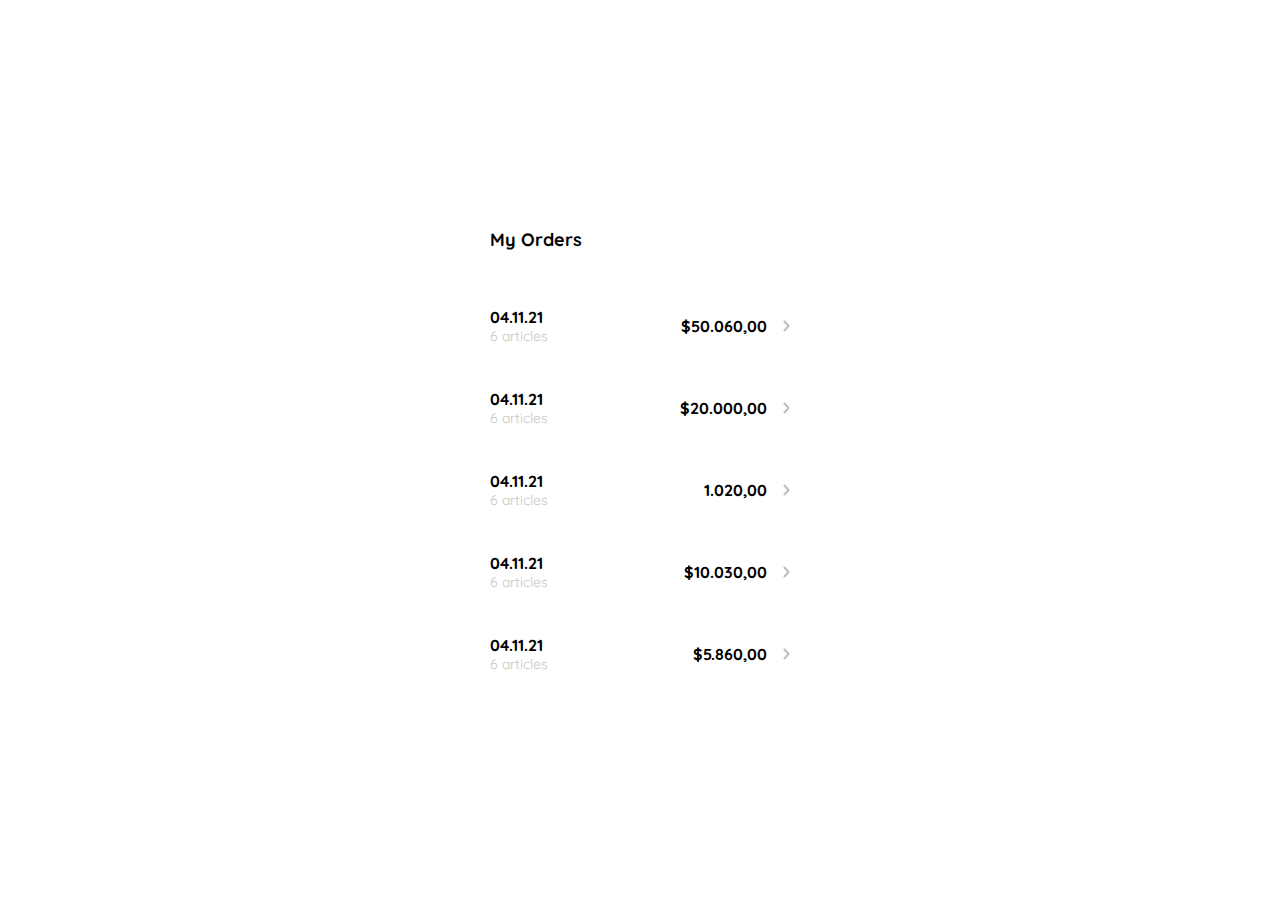
<file: 11-MyOrders.html>
<!DOCTYPE html>
<html lang="en">
<head>
    <meta charset="UTF-8">
    <meta http-equiv="X-UA-Compatible" content="IE=edge">
    <meta name="viewport" content="width=device-width, initial-scale=1.0">
    <link rel="preconnect" href="https://fonts.googleapis.com">
    <link rel="preconnect" href="https://fonts.gstatic.com" crossorigin>
    <link href="https://fonts.googleapis.com/css2?family=Quicksand:wght@300;500;700&display=swap" rel="stylesheet">
    <title>Document</title>
    <style>
        :root{
            --white:#ffffff;
            --black: #000000;    
            --very-light-pink: #c7c7c7;
            --text-input-field: #f7f7f7;
            --hospital-green: #ACD9b2;
            --md: 16px;
            --sm: 14px;
            --lg: 18px;
        }
        body{
            font-family: 'Quicksand', sans-serif;
        }
        .my-order{
            width: 100%;
            height: 100vh;
            display: grid;
            place-items: center;
        }
        .title{
            font-size: var(--lg);
            margin-bottom: 40px;
        }
        .my-order-container{
            display: grid;
            grid-template-rows: auto 1fr auto;
            width: 300px;
        }
        .my-order-content{
            display: flex;
            flex-direction: column;
        }
        .order{
            display: grid;
            grid-template-columns: auto 1fr auto;
            gap: 16px;
            align-items: center;
            margin-bottom: 12px;
        }
        .order p:nth-child(1){
            display: flex;
            flex-direction: column;
        }


        .order p span:nth-child(1){
            font-size: var(--md);
            font-weight: bold;
        } 
        .order p span:nth-child(2){
            font-size: var(--sm);
            color: var(--very-light-pink);
        } 
        .order p:nth-child(2){
            text-align: end;
            font-weight: 700;
        }
        
    </style>
</head>
<body>
    <div class="my-order">
        <div class="my-order-container">
            <h1 class="title">My Orders</h1>
            <div class="my-order-content">
                <div class="order">
                    <p>
                        <span>04.11.21</span>
                        <span>6 articles</span>
                    </p>
                    <p>$50.060,00</p>
                    <img src="./icons/flechita.svg" alt="Arrow">
                </div>
                <div class="order">
                    <p>
                        <span>04.11.21</span>
                        <span>6 articles</span>
                    </p>
                    <p>$20.000,00</p>
                    <img src="./icons/flechita.svg" alt="Arrow">
                </div>
                <div class="order">
                    <p>
                        <span>04.11.21</span>
                        <span>6 articles</span>
                    </p>
                    <p>1.020,00</p>
                    <img src="./icons/flechita.svg" alt="Arrow">
                </div>
                <div class="order">
                    <p>
                        <span>04.11.21</span>
                        <span>6 articles</span>
                    </p>
                    <p>$10.030,00</p>
                    <img src="./icons/flechita.svg" alt="Arrow">
                </div>
                <div class="order">
                    <p>
                        <span>04.11.21</span>
                        <span>6 articles</span>
                    </p>
                    <p>$5.860,00</p>
                    <img src="./icons/flechita.svg" alt="Arrow">
                </div>
            </div>
        </div>
    </div>
</body>
</html>
</file>
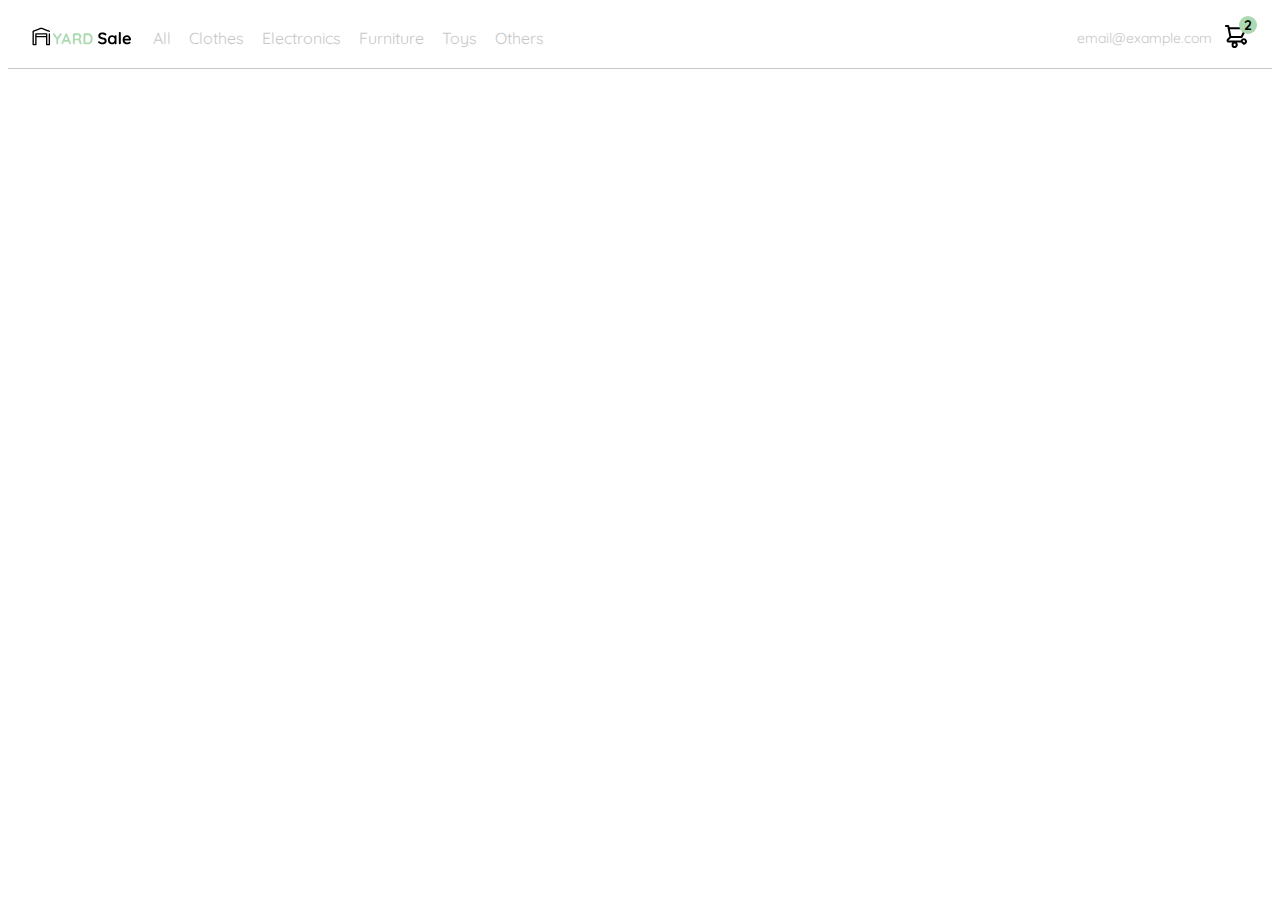
<file: 12-NavBar.html>
<!DOCTYPE html>
<html lang="en">
<head>
    <meta charset="UTF-8">
    <meta http-equiv="X-UA-Compatible" content="IE=edge">
    <meta name="viewport" content="width=device-width, initial-scale=1.0">
    <link rel="preconnect" href="https://fonts.googleapis.com">
    <link rel="preconnect" href="https://fonts.gstatic.com" crossorigin>
    <link href="https://fonts.googleapis.com/css2?family=Quicksand:wght@300;500;700&display=swap" rel="stylesheet">
    <title>Document</title>
    <style>
        :root{
            --white:#ffffff;
            --black: #000000;    
            --very-light-pink: #c7c7c7;
            --text-input-field: #f7f7f7;
            --hospital-green: #ACD9b2;
            --md: 16px;
            --sm: 14px;
            --lg: 18px;
        }
        body{
            font-family: 'Quicksand', sans-serif;
        }
        nav{
            display: flex;
            justify-content: space-between;
            padding: 0 24px;
            border-bottom: 1px solid var(--very-light-pink);
        }
        .menu{
            display: none;
        }
        .logo{
            width: 100px;
        }
        .navbar-left ul,
        .navbar-right ul{
            list-style: none;
            padding: 0;
            margin: 0;
            display: flex;
            align-items: center;
            height: 60px;
        }
        .navbar-left{
            display: flex;
        }
        .navbar-left ul{
            margin-left: 12px;
        }
        .navbar-left ul li a, 
        .navbar-right ul li a{
            text-decoration: none;
            color: var(--very-light-pink);
            border: 1px solid var(--white);
            padding: 8px;
            border-radius: 9px;
        }
        .navbar-left ul li a:hover, 
        .navbar-right ul li a:hover{
            border: 1px solid var(--hospital-green);
            color: var(--hospital-green);
        }
        .navbar-email{
            color: var(--very-light-pink);
            font-size: var(--sm);
            margin-right: 12px;
        }

        .navbar-shopping-cart{
            position: relative;      
        }

        .navbar-shopping-cart div{
            width: 18px;
            height: 18px;
            background-color: var(--hospital-green);
            border-radius: 50%;
            font-size: var(--sm);
            font-weight: bold;
            position: absolute;
            top: -8px;
            right: -9px;
            display: flex;
            justify-content: center;
            align-items: center;
        }

        @media (max-width: 640px) {
            .menu{
                display: block;
            }
            .navbar-left ul{
                display: none;
            }
            .navbar-email{
                display: none;
            }
        }
    </style>    
</head>
<body>
    <nav>
        <img src="./icons/icon_menu.svg" alt="menu" class="menu">

        <div class="navbar-left">
            <img src="./logos/logo_yard_sale.svg" alt="logo" class="logo">

            <ul>
                <li>
                    <a href="">All</a>
                </li>
                <li>
                    <a href="">Clothes</a>
                </li>
                <li>
                    <a href="">Electronics</a>
                </li>
                <li>
                    <a href="">Furniture</a>
                </li>
                <li>
                    <a href="">Toys</a>
                </li>
                <li>
                    <a href="">Others</a>
                </li>
            </ul>
        </div>

        <div class="navbar-right">
            <ul>

                <li class="navbar-email">email@example.com</li>
                <li                 class="navbar-shopping-cart">
                    <img src="./icons/icon_shopping_cart.svg" alt="Shopping Cart">
                    <div>2</div>
                </li>
            </ul>
        </div>
    </nav>
</body>
</html>
</file>
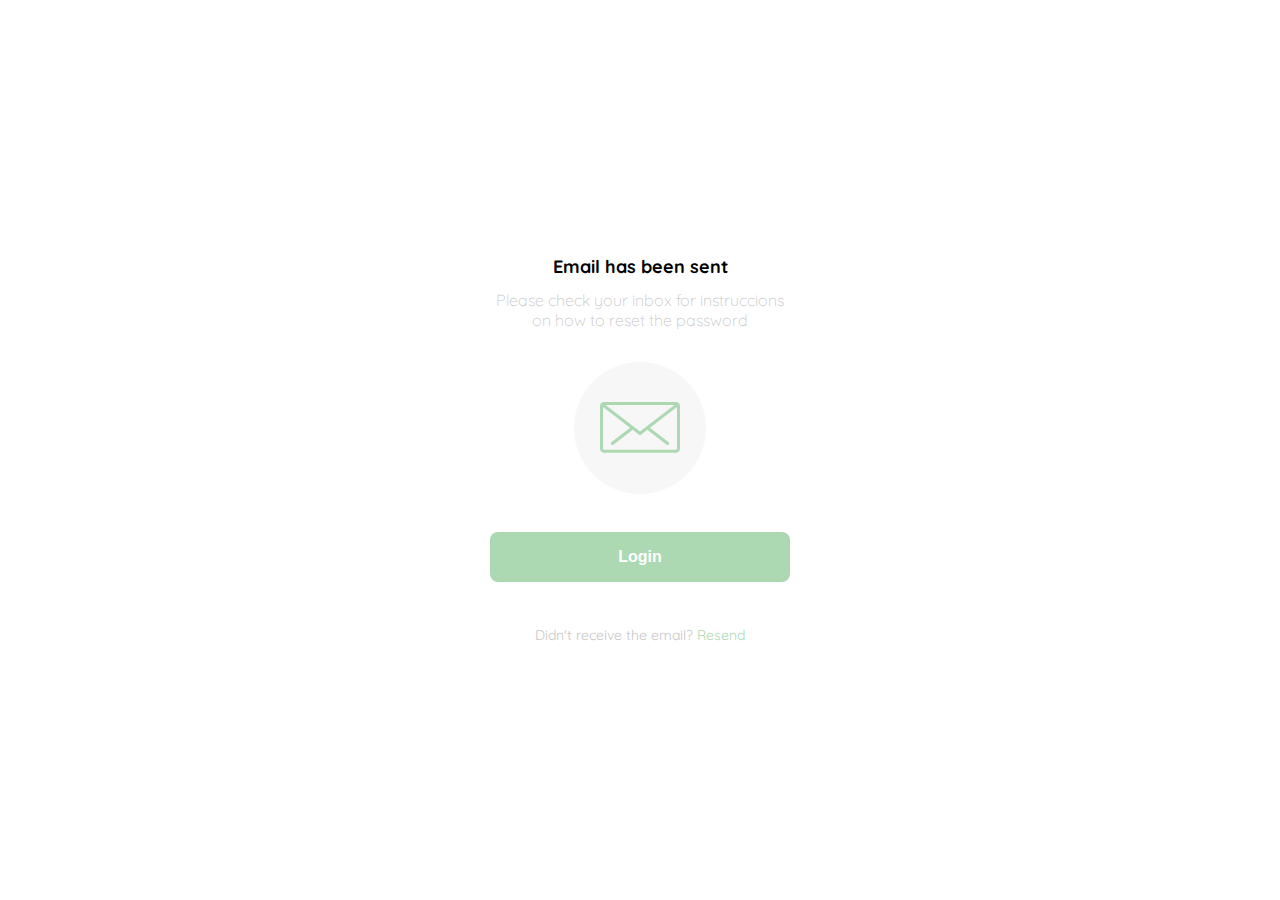
<file: 2-emailSent.html>
<!DOCTYPE html>
<html lang="en">
<head>
    <meta charset="UTF-8">
    <meta http-equiv="X-UA-Compatible" content="IE=edge">
    <meta name="viewport" content="width=device-width, initial-scale=1.0">
    <link rel="preconnect" href="https://fonts.googleapis.com">
    <link rel="preconnect" href="https://fonts.gstatic.com" crossorigin>
    <link href="https://fonts.googleapis.com/css2?family=Quicksand:wght@300;500;700&display=swap" rel="stylesheet">
    <title>Document</title>
    <style>
        :root{
            --white:#ffffff;
            --black: #000000;    
            --very-light-pink: #c7c7c7;
            --text-input-field: #f7f7f7;
            --hospital-green: #ACD9b2;
            --sm: 14px;
            --md: 16px;
            --lg: 18px;
        }
        body{
            margin: 0;
            font-family: 'Quicksand', sans-serif;
        }
        .login{
            width: 100%;
            height: 100vh;
            display: grid;
            place-items: center;
        }
        .form-container{
            display: grid;
            grid-template-rows: auto 1fr auto;
            width: 300px;
            justify-items: center;
        }
        .logo{
           width: 150px;
           margin-bottom: 48px;
           justify-self: center;
           display: none;
        }
        .title{
            font-size: var(--lg);
            margin-bottom: 12px;
            text-align: center;
        }
        .subtitle{
            color: var(--very-light-pink);
            font-size: var(--md);
            font-weight: 300;
            margin-top: 0;
            margin-bottom: 32px;
            text-align: center;
        }

        .email-image{
            width: 132px;
            height: 132px;
            border-radius: 50%;
            background-color: var(--text-input-field);
            display: flex;
            justify-content: center;
            align-items: center;
            margin-bottom: 24px;
        }

        .email-image img{
            width: 80px;
        }
        
        .resend{
            font-size: var(--sm);
        }
        .resend span{
            color:var(--very-light-pink) ;
        }
        .resend a{
            color: var(--hospital-green);
            text-decoration: none;
        }

        .primary-button{
            background-color: var(--hospital-green);
            border-radius: 8px;
            border: none;
            color: var(--white);
            width: 100%;
            cursor: pointer;
            font-size: var(--md);
            font-weight: bold;
            height: 50px;
        }
        .login-button{
            margin-top: 14px;
            margin-bottom: 30px;
        }
        @media(max-width: 640px){
            .logo{
                display: block;
            }
        }
    </style>
</head>
<body>
    <section class="login">
        <div class="form-container">
            <img src="./logos/logo_yard_sale.svg" alt="logo" class="logo">
            
            <h1 class="title">Email has been sent</h1>
            <p class="subtitle">Please check your inbox for instruccions on how to reset the password</p>
            
            <div class="email-image">
                <img src="./icons/email.svg" alt="email">
            </div>
            <button class="primary-button login-button">Login</button>

            <p class="resend">
                <span>Didn't receive the email?</span>
                <a href="./">Resend</a>
            </p>
        </div>
    </section>
</body>
</html>
</file>
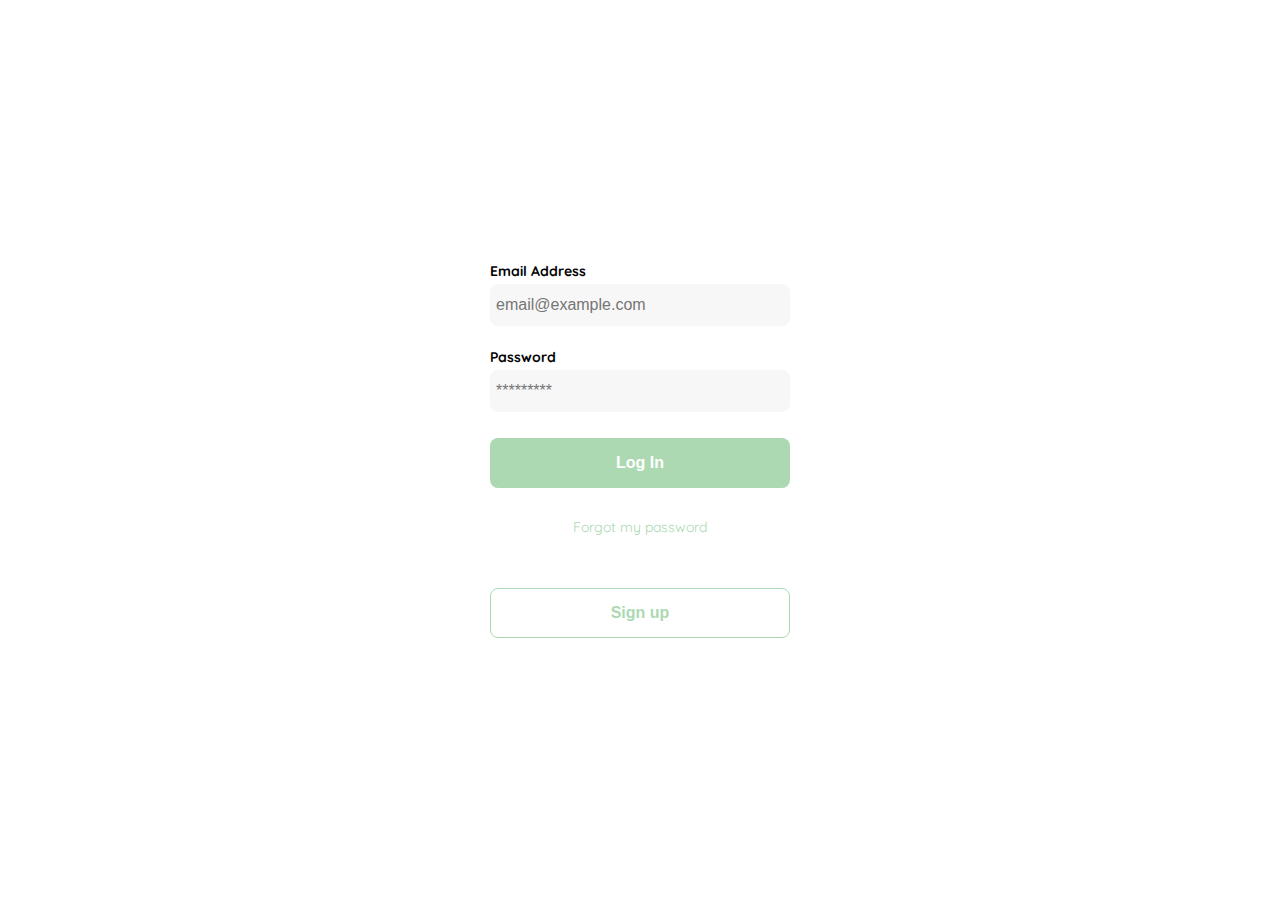
<file: 3-login.html>
<!DOCTYPE html>
<html lang="en">
<head>
    <meta charset="UTF-8">
    <meta http-equiv="X-UA-Compatible" content="IE=edge">
    <meta name="viewport" content="width=device-width, initial-scale=1.0">
    <link rel="preconnect" href="https://fonts.googleapis.com">
    <link rel="preconnect" href="https://fonts.gstatic.com" crossorigin>
    <link href="https://fonts.googleapis.com/css2?family=Quicksand:wght@300;500;700&display=swap" rel="stylesheet">
    <title>Document</title>
    <style>
        :root{
            --white:#ffffff;
            --black: #000000;    
            --very-light-pink: #c7c7c7;
            --text-input-field: #f7f7f7;
            --hospital-green: #ACD9b2;
            --sm: 14px;
            --md: 16px;
            --lg: 18px;
        }
        body{
            margin: 0;
            font-family: 'Quicksand', sans-serif;
        }
        .login{
            width: 100%;
            height: 100vh;
            display: grid;
            place-items: center;
        }
        .form-container{
            display: grid;
            grid-template-rows: auto 1fr auto;
            width: 300px;
        }
        .logo{
           width: 150px;
           margin-bottom: 48px;
           justify-self: center;
           display: none;
        }

        .form{
            display: flex;
            flex-direction: column;
        }
        .form a{
            color: var(--hospital-green);
            font-size: var(--sm);
            text-align: center;
            text-decoration: none;
            margin-bottom: 52px;
        }
        .label{
            font-size: var(--sm);
            font-weight: bold;
            margin-bottom: 4px;
        }
        .input{
            background-color :var(--text-input-field);
            border: none;
            border-radius: 8px ;
            height: 30px;
            font-size: var(--md);
            padding: 6px;
            margin-bottom: 12px;
        }
        .input-email{
            margin-bottom: 22px;
        }
        .primary-button{
            background-color: var(--hospital-green);
            border-radius: 8px;
            border: none;
            color: var(--white);
            width: 100%;
            cursor: pointer;
            font-size: var(--md);
            font-weight: bold;
            height: 50px;
        }
        .secondary-button{
            background-color: var(--white);
            border-radius: 8px;
            border: 1px solid var(--hospital-green);
            color: var(--hospital-green);
            width: 100%;
            cursor: pointer;
            font-size: var(--md);
            font-weight: bold;
            height: 50px;
        }
        .login-button{
            margin-top: 14px;
            margin-bottom: 30px;
        }
        @media(max-width: 640px){
            .logo{
                display: block;
            }
            .secondary-button{
                margin-top: 100px;
            }
        }
    </style>
</head>
<body>
    <section class="login">
        <div class="form-container">
            <img src="./logos/logo_yard_sale.svg" alt="logo" class="logo">

            <form action="" class="form">
                <label for="email" class="label">Email Address</label>
                <input type="text" id="email" placeholder="email@example.com" class="input input-email">

                <label for="password" class="label">Password</label>
                <input type="password" id="password" placeholder="*********" class="input input-password">

                <input type="submit" value="Log In" class="primary-button login-button">
                <a href="/">Forgot my password</a>
            </form>
            <button class="secondary-button signup-button">Sign up</button>
        </div>
    </section>
</body>
</html>
</file>
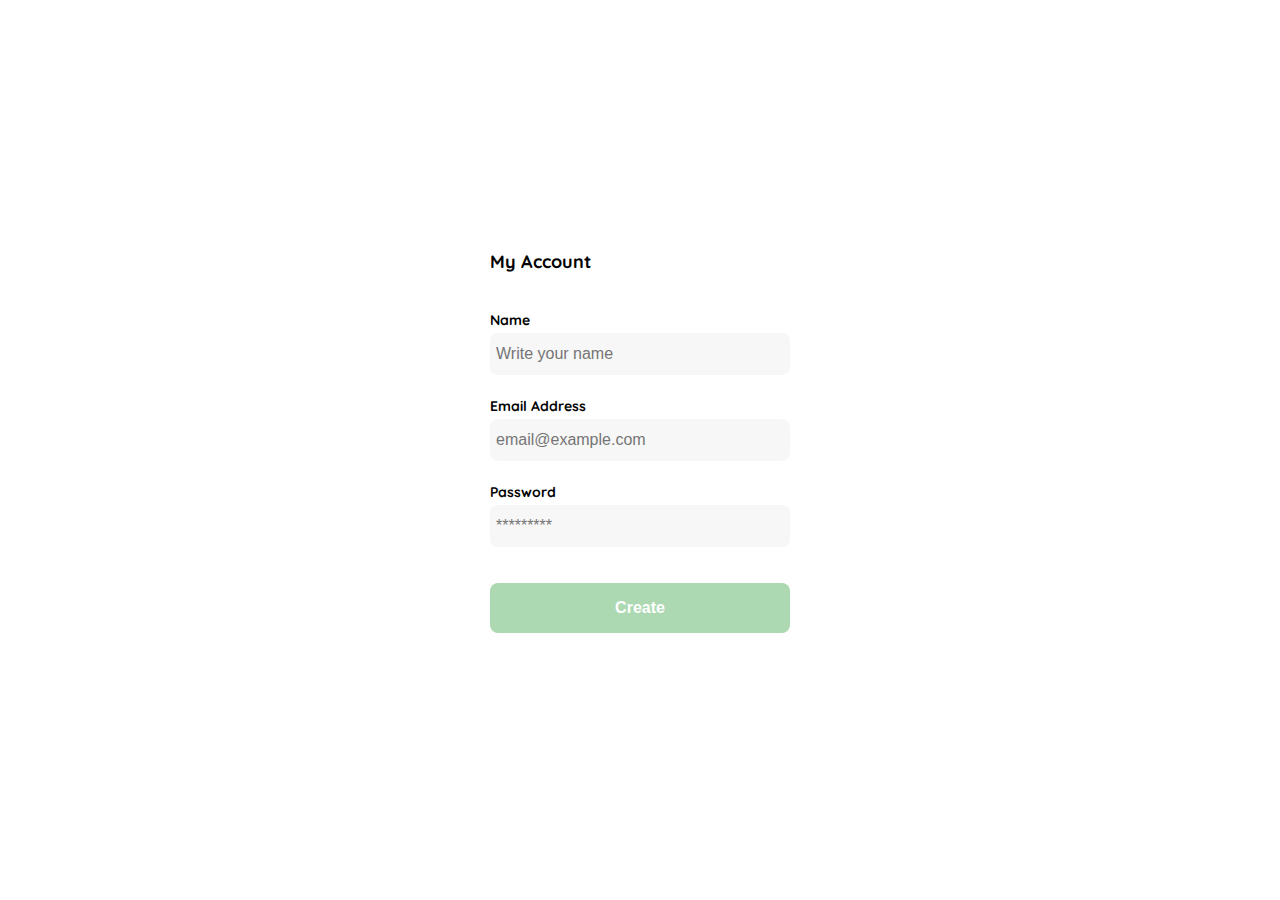
<file: 4-CreateAccount.html>
<!DOCTYPE html>
<html lang="en">
<head>
    <meta charset="UTF-8">
    <meta http-equiv="X-UA-Compatible" content="IE=edge">
    <meta name="viewport" content="width=device-width, initial-scale=1.0">
    <link rel="preconnect" href="https://fonts.googleapis.com">
    <link rel="preconnect" href="https://fonts.gstatic.com" crossorigin>
    <link href="https://fonts.googleapis.com/css2?family=Quicksand:wght@300;500;700&display=swap" rel="stylesheet">
    <title>Document</title>
    <style>
        :root{
            --white:#ffffff;
            --black: #000000;    
            --very-light-pink: #c7c7c7;
            --text-input-field: #f7f7f7;
            --hospital-green: #ACD9b2;
            --sm: 14px;
            --md: 16px;
            --lg: 18px;
        }
        body{
            margin: 0;
            font-family: 'Quicksand', sans-serif;
        }
        .login{
            width: 100%;
            height: 100vh;
            display: grid;
            place-items: center;
        }
        .form-container{
            display: grid;
            grid-template-rows: auto 1fr auto;
            width: 300px;
        }
        .logo{
           width: 150px;
           margin-bottom: 48px;
           justify-self: center;
           display: none;
        }
        .title{
            font-size: var(--lg);
            margin-bottom: 38px;
            text-align: start;
        }
        .form{
            display: flex;
            flex-direction: column;
        } 
        .form div{
            display: flex;
            flex-direction: column;
        }
        .label{
            font-size: var(--sm);
            font-weight: bold;
            margin-bottom: 4px;
        }
        .input{
            background-color :var(--text-input-field);
            border: none;
            border-radius: 8px ;
            height: 30px;
            font-size: var(--md);
            padding: 6px;
            margin-bottom: 12px;
        }
        .input-name,
        .input-email,
        .input-password{
            margin-bottom: 22px;
        }
        .primary-button{
            background-color: var(--hospital-green);
            border-radius: 8px;
            border: none;
            color: var(--white);
            width: 100%;
            cursor: pointer;
            font-size: var(--md);
            font-weight: bold;
            height: 50px;
        }
        .login-button{
            margin-top: 14px;
            margin-bottom: 30px;
        }
        @media(max-width: 640px){
            .form{
                height: 100% ;
                justify-content: space-between;
            }
            .form-container{
                height: 100%;
            }
        }
    </style>
</head>
<body>
    <section class="login">
        <div class="form-container">
            <h1 class="title">My Account</h1>

            <form action="" class="form">
                <div>
                    <label for="name" class="label">Name</label>
                    <input type="text" id="name" placeholder="Write your name" class="input input-name">
                    
                    <label for="email" class="label">Email Address</label>
                    <input type="text" id="email" placeholder="email@example.com" class="input input-email">
                    
                    <label for="password" class="label">Password</label>
                    <input type="password" id="password" placeholder="*********" class="input input-password">
                </div>

                <input type="submit" value="Create" class="primary-button login-button">
            </form>
        </div>
    </section>
</body>
</html>
</file>
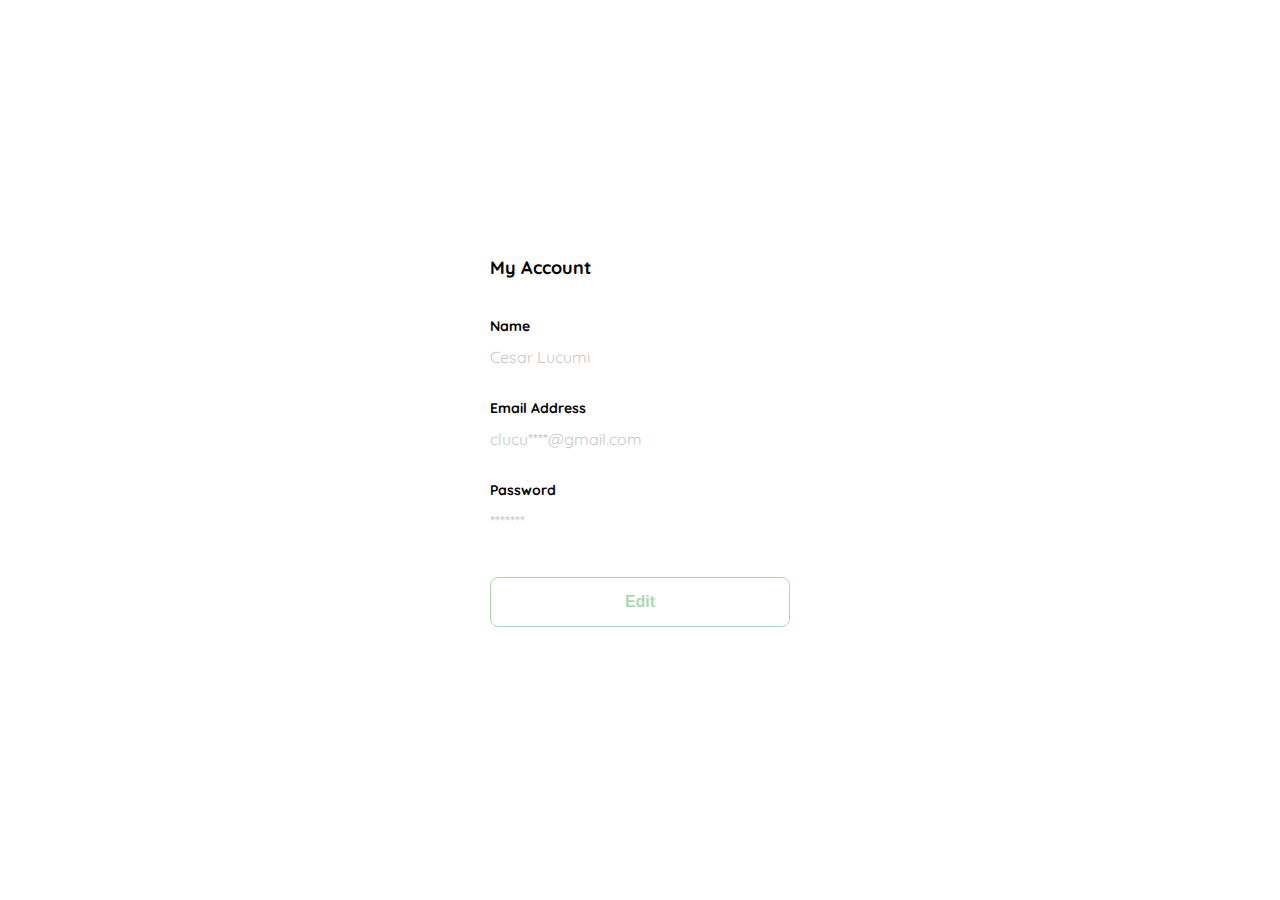
<file: 5-EditAccount.html>
<!DOCTYPE html>
<html lang="en">
<head>
    <meta charset="UTF-8">
    <meta http-equiv="X-UA-Compatible" content="IE=edge">
    <meta name="viewport" content="width=device-width, initial-scale=1.0">
    <link rel="preconnect" href="https://fonts.googleapis.com">
    <link rel="preconnect" href="https://fonts.gstatic.com" crossorigin>
    <link href="https://fonts.googleapis.com/css2?family=Quicksand:wght@300;500;700&display=swap" rel="stylesheet">
    <title>Document</title>
    <style>
        :root{
            --white:#ffffff;
            --black: #000000;    
            --very-light-pink: #c7c7c7;
            --text-input-field: #f7f7f7;
            --hospital-green: #ACD9b2;
            --sm: 14px;
            --md: 16px;
            --lg: 18px;
        }
        body{
            margin: 0;
            font-family: 'Quicksand', sans-serif;
        }
        .login{
            width: 100%;
            height: 100vh;
            display: grid;
            place-items: center;
        }
        .form-container{
            display: grid;
            grid-template-rows: auto 1fr auto;
            width: 300px;
        }
        .logo{
           width: 150px;
           margin-bottom: 48px;
           justify-self: center;
           display: none;
        }
        .title{
            font-size: var(--lg);
            margin-bottom: 38px;
            text-align: start;
        }
        .form{
            display: flex;
            flex-direction: column;
        } 
        .form div{
            display: flex;
            flex-direction: column;
        }
        .label{
            font-size: var(--sm);
            font-weight: bold;
            margin-bottom: 4px;
        }
        .value {
            color: var(--very-light-pink);
            font-size: var(--md);
            margin: 8px 0 32px 0;
        }
        .secondary-button{
            background-color: var(--white);
            border-radius: 8px;
            border: 1px solid var(--hospital-green);
            color: var(--hospital-green);
            width: 100%;
            cursor: pointer;
            font-size: var(--md);
            font-weight: bold;
            height: 50px;
        }
        .login-button{
            margin-top: 14px;
            margin-bottom: 30px;
        }
        @media(max-width: 640px){
            .form{
                height: 100% ;
                justify-content: space-between;
            }
            .form-container{
                height: 100%;
            }
        }
    </style>
</head>
<body>
    <section class="login">
        <div class="form-container">
            <h1 class="title">My Account</h1>

            <form action="" class="form">
                <div>
                    <label for="name" class="label">Name</label>
                    <p class="value">Cesar Lucumi</p>                    
                    <label for="email" class="label">Email Address</label>
                    <p class="value">clucu****@gmail.com</p>                    
                    
                    <label for="password" class="label">Password</label>
                    <p class="value">*******</p>                    
                </div>

                <input type="submit" value="Edit" class="secondary-button login-button">
            </form>
        </div>
    </section>
</body>
</html>
</file>
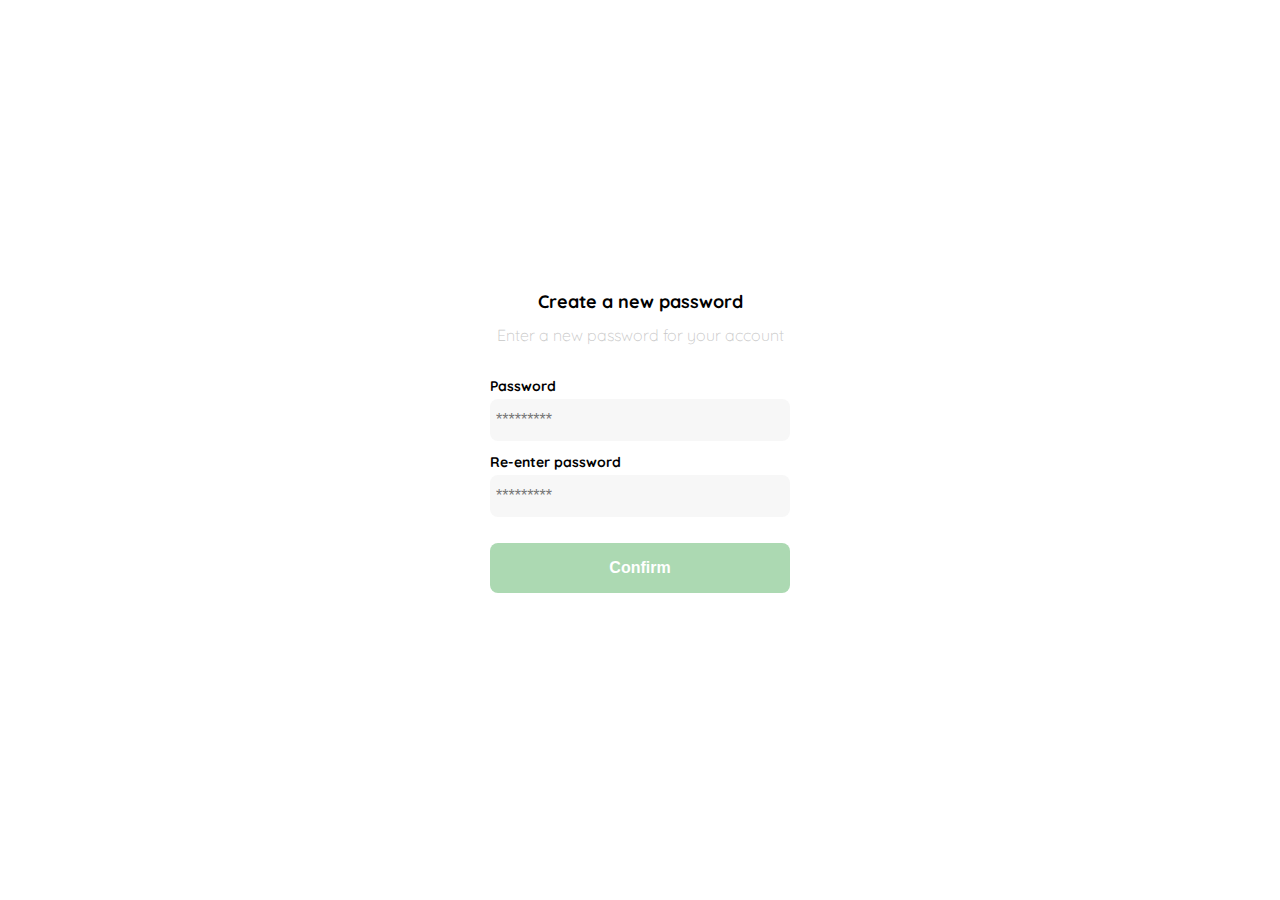
<file: password.html>
<!DOCTYPE html>
<html lang="en">
<head>
    <meta charset="UTF-8">
    <meta http-equiv="X-UA-Compatible" content="IE=edge">
    <meta name="viewport" content="width=device-width, initial-scale=1.0">
    <link rel="preconnect" href="https://fonts.googleapis.com">
    <link rel="preconnect" href="https://fonts.gstatic.com" crossorigin>
    <link href="https://fonts.googleapis.com/css2?family=Quicksand:wght@300;500;700&display=swap" rel="stylesheet">
    <title>Document</title>
    <style>
        :root{
            --white:#ffffff;
            --black: #000000;    
            --very-light-pink: #c7c7c7;
            --text-input-field: #f7f7f7;
            --hospital-green: #ACD9b2;
            --sm: 14px;
            --md: 16px;
            --lg: 18px;
        }
        body{
            margin: 0;
            font-family: 'Quicksand', sans-serif;
        }
        .login{
            width: 100%;
            height: 100vh;
            display: grid;
            place-items: center;
        }
        .form-container{
            display: grid;
            grid-template-rows: auto 1fr auto;
            width: 300px;
        }
        .logo{
           width: 150px;
           margin-bottom: 48px;
           justify-self: center;
           display: none;
        }
        .title{
            font-size: var(--lg);
            margin-bottom: 12px;
            text-align: center;
        }
        .subtitle{
            color: var(--very-light-pink);
            font-size: var(--md);
            font-weight: 300;
            margin-top: 0;
            margin-bottom: 32px;
            text-align: center;
        }
        .form{
            display: flex;
            flex-direction: column;
        }
        .label{
            font-size: var(--sm);
            font-weight: bold;
            margin-bottom: 4px;
        }
        .input{
            background-color :var(--text-input-field);
            border: none;
            border-radius: 8px ;
            height: 30px;
            font-size: var(--md);
            padding: 6px;
            margin-bottom: 12px;
        }
        .primary-button{
            background-color: var(--hospital-green);
            border-radius: 8px;
            border: none;
            color: var(--white);
            width: 100%;
            cursor: pointer;
            font-size: var(--md);
            font-weight: bold;
            height: 50px;
        }
        .login-button{
            margin-top: 14px;
            margin-bottom: 30px;
        }
        @media(max-width: 640px){
            .logo{
                display: block;
            }
        }
    </style>
</head>
<body>
    <section class="login">
        <div class="form-container">
            <img src="./logos/logo_yard_sale.svg" alt="logo" class="logo">
            
            <h1 class="title">Create a new password</h1>
            <p class="subtitle">Enter a new password for your account</p>

            <form action="" class="form">
                <label for="new-password" class="label">Password</label>
                <input type="password" id="new-password" placeholder="*********" class="input input-password">

                <label for="new-password" class="label">Re-enter password</label>
                <input type="password" id="new-password" placeholder="*********" class="input input-password">

                <input type="submit" value="Confirm" class="primary-button login-button">
            </form>
        </div>
    </section>
</body>
</html>
</file>
